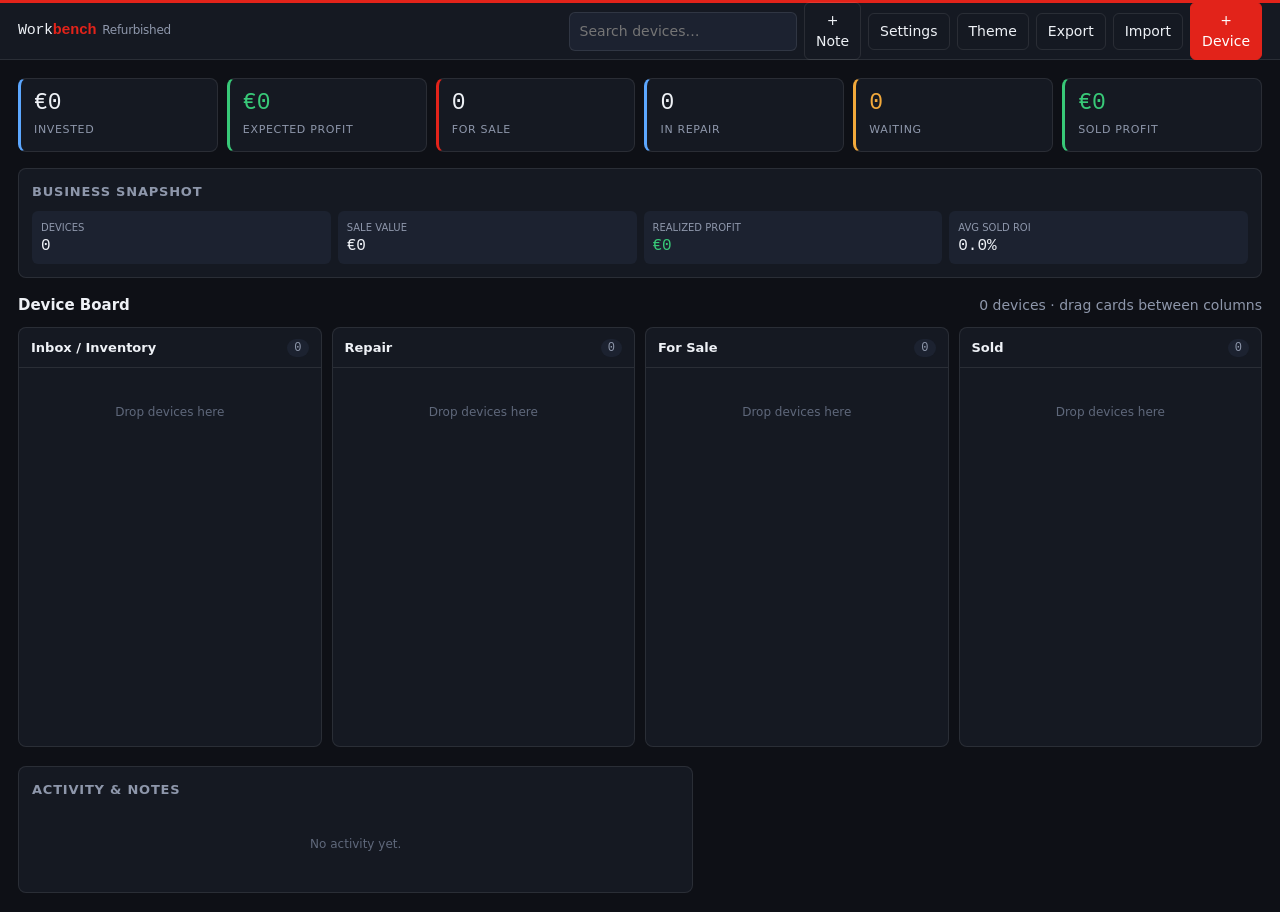
<file: index.html>
<!doctype html>
<html lang="en" data-theme="dark">
<head>
<meta charset="utf-8">
<meta name="viewport" content="width=device-width,initial-scale=1">
<title>Workbench Refurbished</title>
<link rel="stylesheet" href="index.css">
</head>
<body>
<header class="topbar">
  <div class="logo">Work<b>bench</b><small>Refurbished</small></div>
  <div class="top-actions">
    <input id="search" class="input search" placeholder="Search devices…" oninput="state.search=this.value;render()">
    <button class="btn" onclick="addManualNote()">+ Note</button>
    <button class="btn" onclick="openSettings()">Settings</button>
    <button class="btn" onclick="toggleTheme()">Theme</button>
    <button class="btn" onclick="exportData()">Export</button>
    <button class="btn" onclick="document.getElementById('import-file').click()">Import</button>
    <button class="btn primary" onclick="openDevice()">+ Device</button>
  </div>
</header>
<main class="page">
  <div id="app"></div>
</main>
<input id="import-file" type="file" accept=".json,application/json" hidden onchange="importData(event)">
<div id="overlay" class="overlay" style="display:none"></div>
<div id="toast" class="toast" style="display:none"></div>
<script src="index.js"></script>
</body>
</html>
</file>
<file: index.css>
:root{
  --bg:#0e1016;--panel:#151922;--panel2:#1c2230;--panel3:#222938;
  --text:#eef1f6;--muted:#8e97ab;--faint:#5f687b;--border:rgba(255,255,255,.09);
  --accent:#e2231a;--accent-soft:rgba(226,35,26,.13);--ok:#38c978;--ok-soft:rgba(56,201,120,.12);
  --warn:#f2a93b;--warn-soft:rgba(242,169,59,.12);--info:#5ca7ff;--info-soft:rgba(92,167,255,.12);
  --bad:#f05252;--bad-soft:rgba(240,82,82,.12);--shadow:0 8px 28px rgba(0,0,0,.22);
  --radius:8px;--font:system-ui,-apple-system,BlinkMacSystemFont,"Segoe UI",sans-serif;--mono:ui-monospace,SFMono-Regular,Menlo,Consolas,monospace;
}
[data-theme="light"]{
  --bg:#f5f6fa;--panel:#fff;--panel2:#eef1f7;--panel3:#e4e8f0;
  --text:#171b24;--muted:#697286;--faint:#9aa3b3;--border:rgba(0,0,0,.09);
  --accent:#d82018;--accent-soft:rgba(216,32,24,.09);--ok:#1f9f5a;--ok-soft:rgba(31,159,90,.09);
  --warn:#b87309;--warn-soft:rgba(184,115,9,.09);--info:#2778d1;--info-soft:rgba(39,120,209,.09);
  --bad:#c53636;--bad-soft:rgba(197,54,54,.09);--shadow:0 8px 24px rgba(0,0,0,.08);
}
*{box-sizing:border-box}
html,body{margin:0;min-height:100%;font-family:var(--font);background:var(--bg);color:var(--text)}
body{font-size:14px;line-height:1.5}
button,input,select,textarea{font:inherit}
button{cursor:pointer}
.topbar{position:sticky;top:0;z-index:50;height:60px;display:flex;align-items:center;gap:12px;padding:0 18px;background:var(--panel);border-bottom:1px solid var(--border);border-top:3px solid var(--accent)}
.logo{font-family:var(--mono);font-size:15px;letter-spacing:-.02em;white-space:nowrap}
.logo b{color:var(--accent)}
.logo small{color:var(--muted);font-family:var(--font);font-size:12px;margin-left:6px}
.top-actions{margin-left:auto;display:flex;gap:7px;align-items:center}
.search{width:250px;max-width:34vw}
.page{max-width:1440px;margin:0 auto;padding:18px}
.btn{border:1px solid var(--border);background:transparent;color:var(--text);border-radius:6px;padding:7px 11px}
.btn:hover{background:var(--panel2)}
.btn.primary{background:var(--accent);border-color:var(--accent);color:#fff}
.btn.primary:hover{filter:brightness(1.05)}
.btn.small{font-size:12px;padding:5px 8px}
.input{width:100%;background:var(--panel2);border:1px solid var(--border);border-radius:6px;color:var(--text);padding:8px 10px;outline:0}
.input:focus{border-color:var(--accent)}
label{display:block;color:var(--muted);font-size:11px;font-weight:700;letter-spacing:.05em;text-transform:uppercase;margin-bottom:4px}
textarea.input{resize:vertical;min-height:90px}
.dashboard{display:grid;gap:16px}
.stats{display:grid;grid-template-columns:repeat(6,minmax(110px,1fr));gap:9px}
.stat{background:var(--panel);border:1px solid var(--border);border-left:3px solid var(--border);border-radius:var(--radius);padding:12px 13px}
.stat.accent{border-left-color:var(--accent)} .stat.ok{border-left-color:var(--ok)} .stat.info{border-left-color:var(--info)} .stat.warn{border-left-color:var(--warn)}
.stat .v{font:500 23px/1.1 var(--mono);margin-bottom:6px}
.stat .l{font-size:11px;color:var(--muted);text-transform:uppercase;letter-spacing:.06em}
.board-wrap{display:grid;gap:10px}
.section-head{display:flex;align-items:center;justify-content:space-between;gap:10px}
.section-head h2{font-size:15px;font-weight:700;margin:0}
.board{display:grid;grid-template-columns:repeat(4,minmax(220px,1fr));gap:10px;overflow-x:auto;padding-bottom:3px}
.column{min-height:420px;background:var(--panel);border:1px solid var(--border);border-radius:var(--radius);display:flex;flex-direction:column}
.column.over{outline:2px solid var(--accent);outline-offset:-2px}
.col-head{padding:10px 12px;border-bottom:1px solid var(--border);display:flex;justify-content:space-between;align-items:center}
.col-head strong{font-size:13px}
.count{font:12px var(--mono);background:var(--panel2);padding:2px 7px;border-radius:99px;color:var(--muted)}
.cards{padding:9px;display:flex;flex-direction:column;gap:8px;flex:1}
.card{background:var(--panel2);border:1px solid var(--border);border-radius:7px;padding:10px;cursor:pointer}
.card:hover{border-color:var(--border);box-shadow:var(--shadow)}
.card.dragging{opacity:.45}
.card-title{display:flex;gap:8px;align-items:flex-start;justify-content:space-between}
.card-title strong{font-size:14px;line-height:1.25}.badges{display:flex;gap:5px;flex-wrap:wrap;justify-content:flex-end}.wait-toggle{display:flex;align-items:center;gap:9px;padding:9px 11px;border:1px solid var(--border);border-radius:var(--radius);background:var(--panel3);cursor:pointer}.wait-toggle input{width:16px;height:16px;accent-color:var(--accent);margin:0}.wait-toggle span{display:flex;flex-direction:column;gap:0}.wait-toggle small{color:var(--muted);font-size:12px;font-weight:400;line-height:1.35}
.muted{color:var(--muted)} .faint{color:var(--faint)}
.meta{font-size:12px;color:var(--muted);margin-top:2px}
.badge{display:inline-flex;align-items:center;border-radius:99px;padding:2px 7px;font-size:10px;font-weight:700;text-transform:uppercase;letter-spacing:.05em}
.b-inbox{background:var(--panel3);color:var(--muted)} .b-repair{background:var(--info-soft);color:var(--info)}
.b-waiting{background:var(--warn-soft);color:var(--warn)} .b-sale{background:var(--accent-soft);color:var(--accent)}
.b-sold{background:var(--ok-soft);color:var(--ok)}
.money-grid{display:grid;grid-template-columns:repeat(3,1fr);gap:5px;margin-top:9px}
.money-box{background:var(--panel3);border-radius:5px;padding:6px;text-align:center}
.money-box .k{display:block;font-size:10px;color:var(--muted);text-transform:uppercase}
.money-box .n{font:500 13px var(--mono);margin-top:2px}
.profit{margin-top:6px;display:flex;justify-content:space-between;gap:8px;font:600 12px var(--mono)}
.ok{color:var(--ok)} .bad{color:var(--bad)} .warn{color:var(--warn)}
.card-foot{display:flex;justify-content:space-between;align-items:center;margin-top:8px;font-size:11px;color:var(--faint)}
.drag-hint{color:var(--faint);font-size:11px;text-align:center;padding:5px 0 10px}
.bottom-grid{display:grid;grid-template-columns:1.1fr .9fr;gap:16px}
.panel{background:var(--panel);border:1px solid var(--border);border-radius:var(--radius);padding:13px}
.panel h3{margin:0 0 10px;font-size:13px;text-transform:uppercase;letter-spacing:.06em;color:var(--muted)}
.report-grid{display:grid;grid-template-columns:repeat(4,1fr);gap:7px}
.report-box{background:var(--panel2);border-radius:6px;padding:9px}
.report-box .l{font-size:10px;color:var(--muted);text-transform:uppercase}
.report-box .v{font:500 16px var(--mono);margin-top:2px}
.activity{display:flex;flex-direction:column;max-height:360px;overflow:auto}
.activity-row{padding:8px 0;border-bottom:1px solid var(--border)}
.activity-row:last-child{border-bottom:0}
.activity-row .txt{font-size:13px}
.activity-row .ts{font:11px var(--mono);color:var(--faint);margin-top:2px}
.empty{padding:26px 8px;text-align:center;color:var(--faint);font-size:12px}
.overlay{position:fixed;inset:0;background:rgba(0,0,0,.65);z-index:100;display:flex;align-items:flex-start;justify-content:center;padding:18px;overflow:auto}
.modal{width:min(980px,100%);background:var(--panel);border:1px solid var(--border);border-top:3px solid var(--accent);border-radius:var(--radius);box-shadow:0 20px 80px rgba(0,0,0,.45);padding:16px}
.modal-head{display:flex;justify-content:space-between;align-items:center;margin-bottom:14px}
.modal-head h2{font-size:15px;margin:0}
.close{background:transparent;border:0;color:var(--muted);font-size:22px;line-height:1}
.form-grid{display:grid;grid-template-columns:repeat(2,minmax(0,1fr));gap:10px}
.full{grid-column:1/-1}
.form-section{margin-top:12px;padding-top:12px;border-top:1px solid var(--border)}
.form-section h4{margin:0 0 9px;font-size:12px;color:var(--muted);text-transform:uppercase;letter-spacing:.06em}
.econ{display:grid;grid-template-columns:repeat(5,1fr);gap:7px;margin:10px 0}
.econ .box{background:var(--panel2);padding:8px;text-align:center;border-radius:6px}
.econ .k{font-size:10px;color:var(--muted);text-transform:uppercase}.econ .v{font:500 15px var(--mono);margin-top:3px}
.list{display:flex;flex-direction:column;gap:6px}
.row-item{display:grid;grid-template-columns:minmax(0,1fr) 110px auto;gap:6px;align-items:center}
.row-item.check{grid-template-columns:auto minmax(0,1fr) auto}
.check.done{opacity:.55;text-decoration:line-through}
.list-add{display:grid;grid-template-columns:minmax(0,1fr) 110px auto;gap:6px;margin-top:7px}
.scenario{border:1px solid var(--border);background:var(--panel2);border-radius:7px;padding:9px;margin-bottom:8px}
.scenario-top{display:flex;justify-content:space-between;gap:10px;align-items:flex-start}
.scenario-top strong{font-size:13px}.scenario-top .actions{display:flex;gap:5px}
.scenario-grid{display:grid;grid-template-columns:repeat(4,1fr);gap:6px;margin-top:7px}
.scenario-grid div{background:var(--panel3);padding:6px;text-align:center;border-radius:5px}
.scenario-grid .k{font-size:9px;color:var(--muted);text-transform:uppercase}.scenario-grid .v{font:500 12px var(--mono);margin-top:2px}
.scenario-add{display:grid;grid-template-columns:1.1fr 130px 120px 110px;gap:6px}
.modal-foot{display:flex;justify-content:space-between;gap:8px;margin-top:14px;padding-top:12px;border-top:1px solid var(--border)}
.two{display:flex;gap:7px;flex-wrap:wrap}
.note-input{display:flex;gap:7px}.note-input textarea{min-height:58px}
.helper{font-size:11px;color:var(--faint);margin-top:4px}
.toast{position:fixed;right:15px;bottom:15px;z-index:150;background:var(--panel);border:1px solid var(--border);padding:9px 12px;border-radius:7px;box-shadow:var(--shadow);font-size:12px}
@media(max-width:1100px){.stats{grid-template-columns:repeat(3,1fr)}.board{grid-template-columns:repeat(4,220px)}.bottom-grid{grid-template-columns:1fr}.search{width:190px}}
@media(max-width:700px){.topbar{height:auto;min-height:60px;flex-wrap:wrap;padding:10px}.top-actions{width:100%;margin-left:0}.search{flex:1;max-width:none}.page{padding:10px}.stats{grid-template-columns:repeat(2,1fr)}.form-grid{grid-template-columns:1fr}.full{grid-column:auto}.econ{grid-template-columns:repeat(2,1fr)}.scenario-add{grid-template-columns:1fr 1fr}.scenario-grid{grid-template-columns:repeat(2,1fr)}}
</file>
